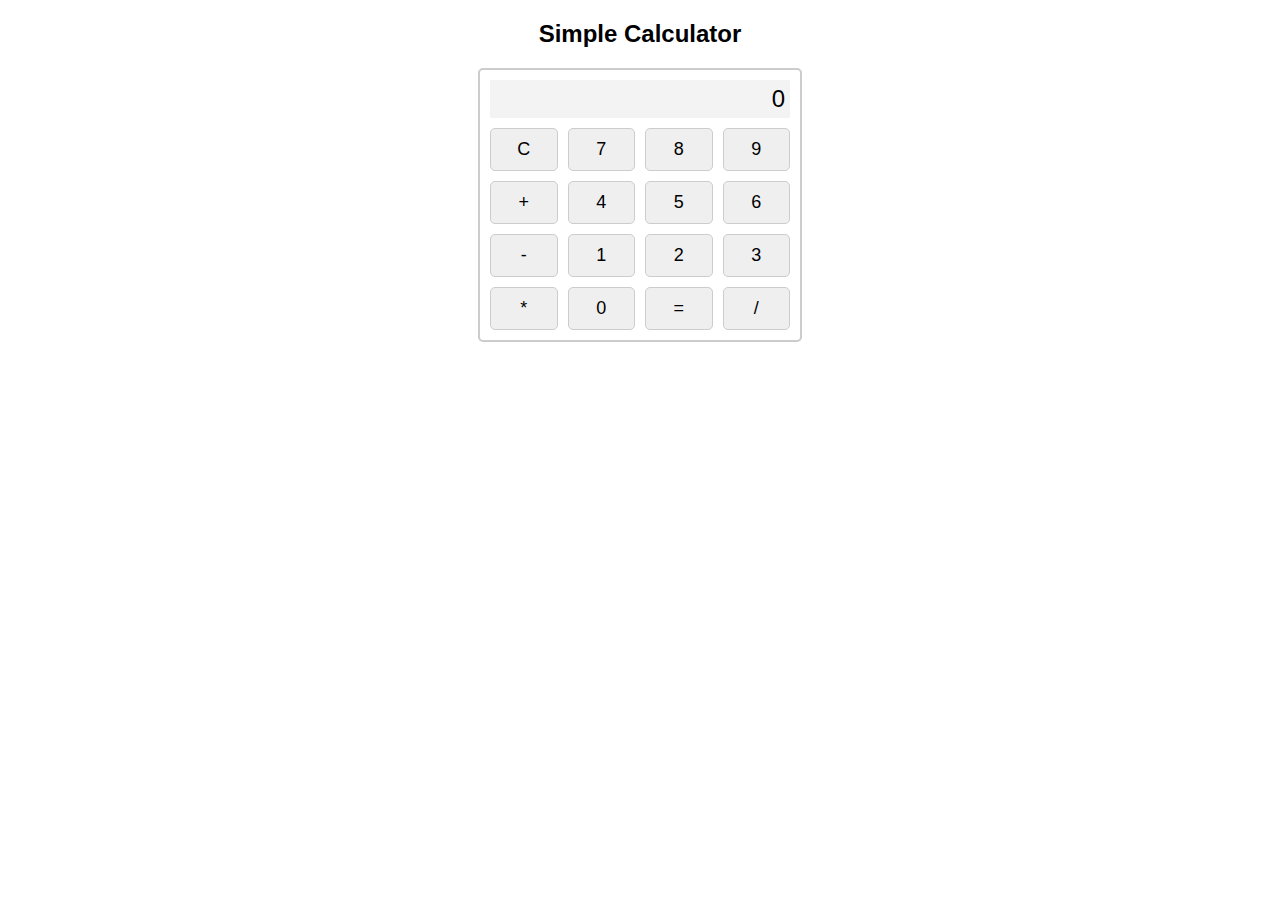
<file: Task 1 level 3/index.html>
<!DOCTYPE html>
<html lang="en">
<head>
    <meta charset="UTF-8">
    <meta name="viewport" content="width=device-width, initial-scale=1.0">
    <link rel="stylesheet" href="styles.css">
    <title>Basic Calculator</title>
</head>
<body>
    <h2>Simple Calculator</h2>
    <div class="calculator">
        <div class="display" id="display">0</div>
        <button class="btn" onclick="clearDisplay()">C</button>
        <button class="btn" onclick="appendToDisplay('7')">7</button>
        <button class="btn" onclick="appendToDisplay('8')">8</button>
        <button class="btn" onclick="appendToDisplay('9')">9</button>
        <button class="btn" onclick="appendToDisplay('+')">+</button>
        <button class="btn" onclick="appendToDisplay('4')">4</button>
        <button class="btn" onclick="appendToDisplay('5')">5</button>
        <button class="btn" onclick="appendToDisplay('6')">6</button>
        <button class="btn" onclick="appendToDisplay('-')">-</button>
        <button class="btn" onclick="appendToDisplay('1')">1</button>
        <button class="btn" onclick="appendToDisplay('2')">2</button>
        <button class="btn" onclick="appendToDisplay('3')">3</button>
        <button class="btn" onclick="appendToDisplay('*')">*</button>
        <button class="btn" onclick="appendToDisplay('0')">0</button>
        <button class="btn" onclick="calculateResult()">=</button>
        <button class="btn" onclick="appendToDisplay('/')">/</button>
    </div>
    <script src="indx.js"></script>
</body>
</html>
</file>
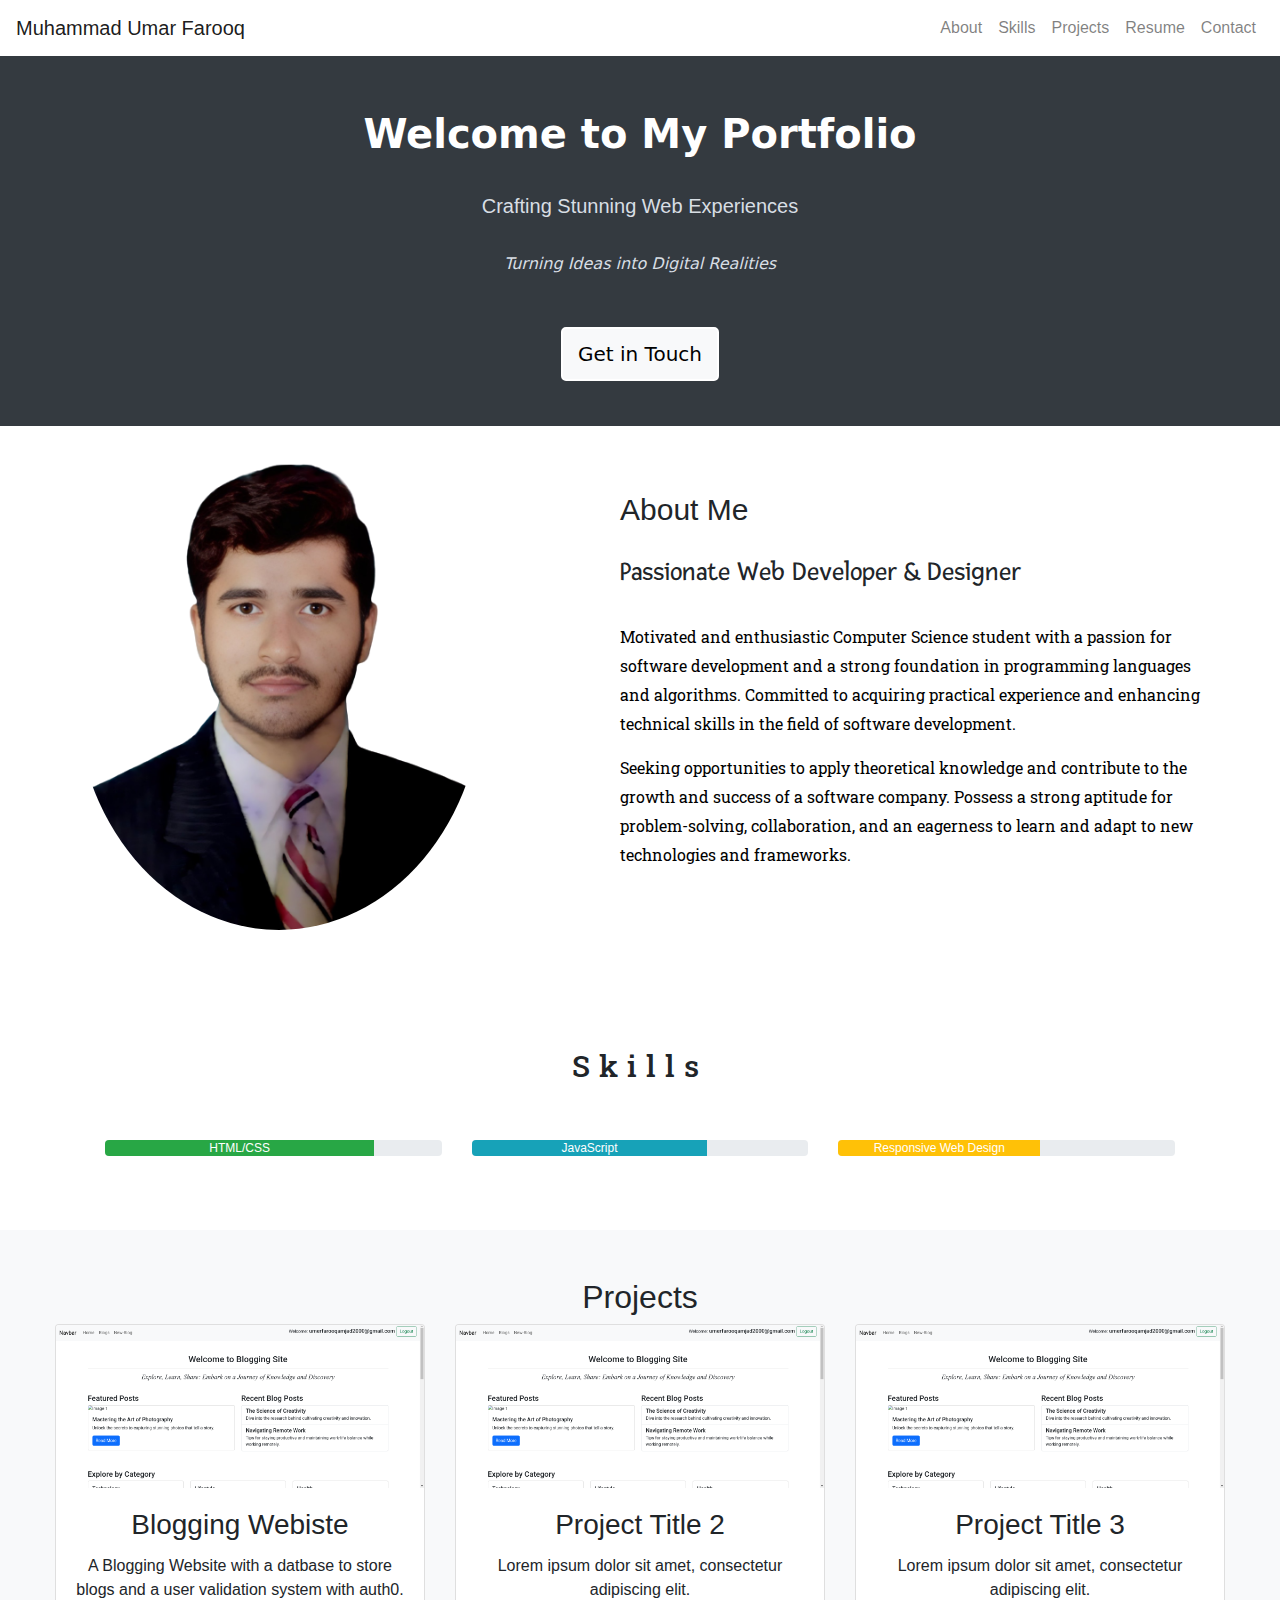
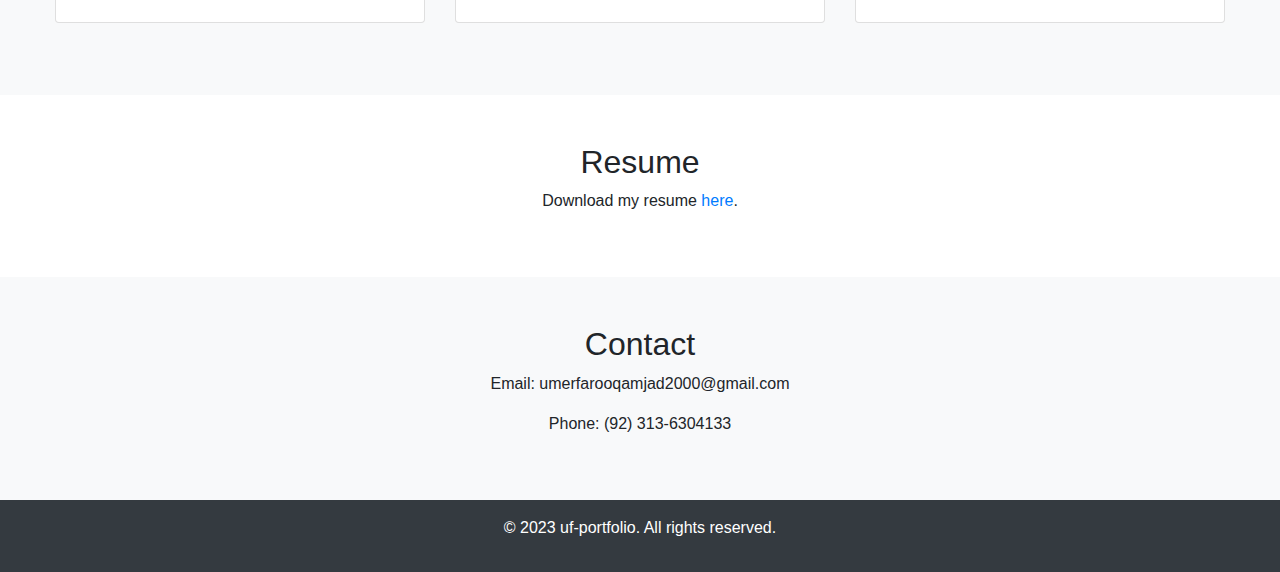
<file: Task1 level 2/index.html>
<!DOCTYPE html>
<html lang="en">
  <head>
    <meta charset="UTF-8" />
    <meta name="viewport" content="width=device-width, initial-scale=1.0" />
    <title>Your Portfolio</title>
    <link
      rel="stylesheet"
      href="https://maxcdn.bootstrapcdn.com/bootstrap/4.5.2/css/bootstrap.min.css"
    />
    <link rel="stylesheet" href="style.css" />
  </head>
  <body>
    <nav class="navbar navbar-expand-lg navbar-light">
      <a class="navbar-brand" href="#">Muhammad Umar Farooq</a>
      <button class="navbar-toggler" type="button" data-toggle="collapse" data-target="#navbarNav" aria-controls="navbarNav" aria-expanded="false" aria-label="Toggle navigation">
          <span class="navbar-toggler-icon"></span>
      </button>
      <div class="collapse navbar-collapse" id="navbarNav">
          <ul class="navbar-nav ml-auto">
              <li class="nav-item">
                  <a class="nav-link" href="#about">About</a>
              </li>
              <li class="nav-item">
                  <a class="nav-link" href="#skills">Skills</a>
              </li>
              <li class="nav-item">
                  <a class="nav-link" href="#projects">Projects</a>
              </li>
              <li class="nav-item">
                  <a class="nav-link" href="#resume">Resume</a>
              </li>
              <li class="nav-item">
                  <a class="nav-link" href="#contact">Contact</a>
              </li>
          </ul>
      </div>
  </nav>
    <!-- Header Section -->
    <div class="header-background">
      <div class="header-container">
        <header class="header">
          <h1>Welcome to My Portfolio</h1>
          <p class="tagline">Crafting Stunning Web Experiences</p>
          <p class="below-tagline">Turning Ideas into Digital Realities</p>
          <a href="#contact">Get in Touch</a>
        </header>
      </div>
    </div>

    <!-- About Section -->
    <div class="container">
      <section id="about" class="heroSection">
        <div class="dp">
          <img src="dp-bg.png" alt="Your Name" />
        </div>
        <div class="aboutme">
          <h2>About Me</h2>
          <p class="tagline">Passionate Web Developer & Designer</p>
          <p class="below-tagline">
            Motivated and enthusiastic Computer Science student with a passion
            for software development and a strong foundation in programming
            languages and algorithms. Committed to acquiring practical
            experience and enhancing technical skills in the field of software
            development.
          </p>
          <p class="below-tagline">
            Seeking opportunities to apply theoretical knowledge and contribute
            to the growth and success of a software company. Possess a strong
            aptitude for problem-solving, collaboration, and an eagerness to
            learn and adapt to new technologies and frameworks.
          </p>
        </div>
      </section>
    </div>

    <div class="container">
      <section id="skills" style="padding: 50px">
        <h2>Skills</h2>
        <div class="row">
          <div class="col-md-4">
            <div class="progress mb-4">
              <div
                class="progress-bar bg-success"
                role="progressbar"
                style="width: 80%"
                aria-valuenow="80"
                aria-valuemin="0"
                aria-valuemax="100"
              >
                HTML/CSS
              </div>
            </div>
          </div>
          <div class="col-md-4">
            <div class="progress mb-4">
              <div
                class="progress-bar bg-info"
                role="progressbar"
                style="width: 70%"
                aria-valuenow="70"
                aria-valuemin="0"
                aria-valuemax="100"
              >
                JavaScript
              </div>
            </div>
          </div>
          <div class="col-md-4">
            <div class="progress mb-4">
              <div
                class="progress-bar bg-warning"
                role="progressbar"
                style="width: 60%"
                aria-valuenow="60"
                aria-valuemin="0"
                aria-valuemax="100"
              >
                Responsive Web Design
              </div>
            </div>
          </div>
        </div>
      </section>
    </div>

    <!-- Projects Section -->
    <section id="projects" class="bg-light py-5">
      <div class="container text-center">
        <h2>Projects</h2>
        <div class="row">
          <div class="col-md-4 mb-4">
            <div class="card">
              <img src="project 1.png" alt="Project 1" class="card-img-top" />
              <div class="card-body">
                <h3 class="card-title">Blogging Webiste</h3>
                <p class="card-text">
                  A Blogging Website with a datbase to store blogs and a user
                  validation system with auth0.
                </p>
              </div>
            </div>
          </div>
          <div class="col-md-4 mb-4">
            <div class="card">
              <img src="project 1.png" alt="Project 2" class="card-img-top" />
              <div class="card-body">
                <h3 class="card-title">Project Title 2</h3>
                <p class="card-text">
                  Lorem ipsum dolor sit amet, consectetur adipiscing elit.
                </p>
              </div>
            </div>
          </div>
          <div class="col-md-4 mb-4">
            <div class="card">
              <img src="project 1.png" alt="Project 3" class="card-img-top" />
              <div class="card-body">
                <h3 class="card-title">Project Title 3</h3>
                <p class="card-text">
                  Lorem ipsum dolor sit amet, consectetur adipiscing elit.
                </p>
              </div>
            </div>
          </div>
          <!-- Add more project cards as needed -->
        </div>
      </div>
    </section>

    <!-- Resume Section -->
    <section id="resume" class="py-5">
      <div class="container text-center">
        <h2>Resume</h2>
        <p>
          Download my resume
          <a href="your-resume.pdf" target="_blank" rel="noopener noreferrer"
            >here</a
          >.
        </p>
      </div>
    </section>

    <!-- Contact Section -->
    <section id="contact" class="bg-light py-5">
      <div class="container text-center">
        <h2>Contact</h2>
        <p>Email: umerfarooqamjad2000@gmail.com</p>
        <p>Phone: (92) 313-6304133</p>
      </div>
    </section>

    <!-- Footer Section -->
    <footer class="bg-dark text-white text-center py-3">
      <p>&copy; 2023 uf-portfolio. All rights reserved.</p>
    </footer>

    <!-- Include Bootstrap JS and jQuery -->
    <script src="https://code.jquery.com/jquery-3.5.1.slim.min.js"></script>
    <script src="https://cdn.jsdelivr.net/npm/@popperjs/core@2.5.3/dist/umd/popper.min.js"></script>
    <script src="https://maxcdn.bootstrapcdn.com/bootstrap/4.5.2/js/bootstrap.min.js"></script>
  </body>
</html>
</file>
<file: Task 1 level 3/styles.css>
body {
    font-family: Arial, sans-serif;
    text-align: center;
    margin: 0;
    padding: 0;
}

.calculator {
    display: grid;
    grid-template-columns: repeat(4, 1fr);
    grid-gap: 10px;
    max-width: 300px;
    margin: 20px auto;
    padding: 10px;
    border: 2px solid #ccc;
    border-radius: 5px;
}

.display {
    grid-column: span 4;
    text-align: right;
    font-size: 24px;
    background-color: #f3f3f3;
    padding: 5px;
}

.btn {
    font-size: 18px;
    padding: 10px;
    border: 1px solid #ccc;
    border-radius: 5px;
    cursor: pointer;
}

.btn:hover {
    background-color: #f3f3f3;
}
</file>
<file: Task1 level 2/style.css>
@import url("https://fonts.googleapis.com/css2?family=Fresca&family=Roboto+Slab:wght@100&display=swap");
@import url("https://fonts.googleapis.com/css2?family=Roboto+Slab:wght@300&display=swap");

* {
  margin: 0;
  padding: 0;
  font-family: "Segoe UI", Tahoma, Geneva, Verdana, sans-serif;
}
.header-background {
  background-color: #343a40;
  color: white;
  /* max-width: 100%; */
  width: 100%;
}
.header-container {
  max-width: 1200px;
  width: 100%;
  margin: auto;
}
.container {
  max-width: 1200px;
  width: 100%;
  margin: auto;
}
.header {
  display: flex;
  flex-direction: column;
  align-items: center;
  padding: 45px 0px;
  gap: 15px;
  text-align: center;
}
.header > h1 {
  font-family: system-ui, -apple-system, BlinkMacSystemFont, "Segoe UI", Roboto,
    Oxygen, Ubuntu, Cantarell, "Open Sans", "Helvetica Neue", sans-serif;
  font-size: 2.5rem;
  font-weight: bold;
  line-height: 67.2px;
}
.header > .tagline {
  font-family: sans-serif;
  font-size: 20px;
  color: #d8dee4;
}
.header > .below-tagline {
  font-style: italic;
  font-family: system-ui, -apple-system, BlinkMacSystemFont, "Segoe UI", Roboto,
    Oxygen, Ubuntu, Cantarell, "Open Sans", "Helvetica Neue", sans-serif;
  color: #d8dee4;
}
.header > a {
  text-decoration: none !important ;
  border: 2px solid white;
  border-radius: 5px;
  background-color: #f8f9fa;
  padding: 10px 15px;
  color: black;
  margin-top: 20px;
  font-size: 20px;
  font-family: system-ui, -apple-system, BlinkMacSystemFont, "Segoe UI", Roboto,
    Oxygen, Ubuntu, Cantarell, "Open Sans", "Helvetica Neue", sans-serif;
}
.heroSection {
  width: auto;
  display: flex;
  /* flex-wrap: wrap; */
  align-items: center;
  gap: 10%;
}
.heroSection > .dp > img {
  width: 28em;
  border: 20px solid white;
  border-radius: 50%;
}
.heroSection > .aboutme {
  width: 50%;
  font-family: "Roboto Slab", serif;
  line-height: 1.8em;
}
.aboutme h2 {
  font-size: 30px;
  line-height: 40px;
  font-weight: 500px;
  font-family: "Franklin Gothic Medium", "Arial Narrow", Arial, sans-serif;
}
.aboutme > .tagline {
  font-family: "Fresca", sans-serif;
  font-size: 1.7em;
  color: rgb(33, 37, 41);
  padding: 20px 0px;
}
.aboutme > .below-tagline {
  font-family: "Roboto Slab", serif;
  font-family: "Roboto Slab", serif;
  color: rgb(0, 0, 0);
}

#skills > h2 {
  text-align: center;
  width: auto;
  max-width: 100%;
  padding: 3rem 0;
  font-family: "Roboto Slab", serif;
  
  font-size: 30px;
  letter-spacing: 0.3em;
}









@media (max-width: 800px) {
  .heroSection {
    flex-direction: column;
  }
  .heroSection > .dp > img {
    width: 15em;
  }
}
</file>
